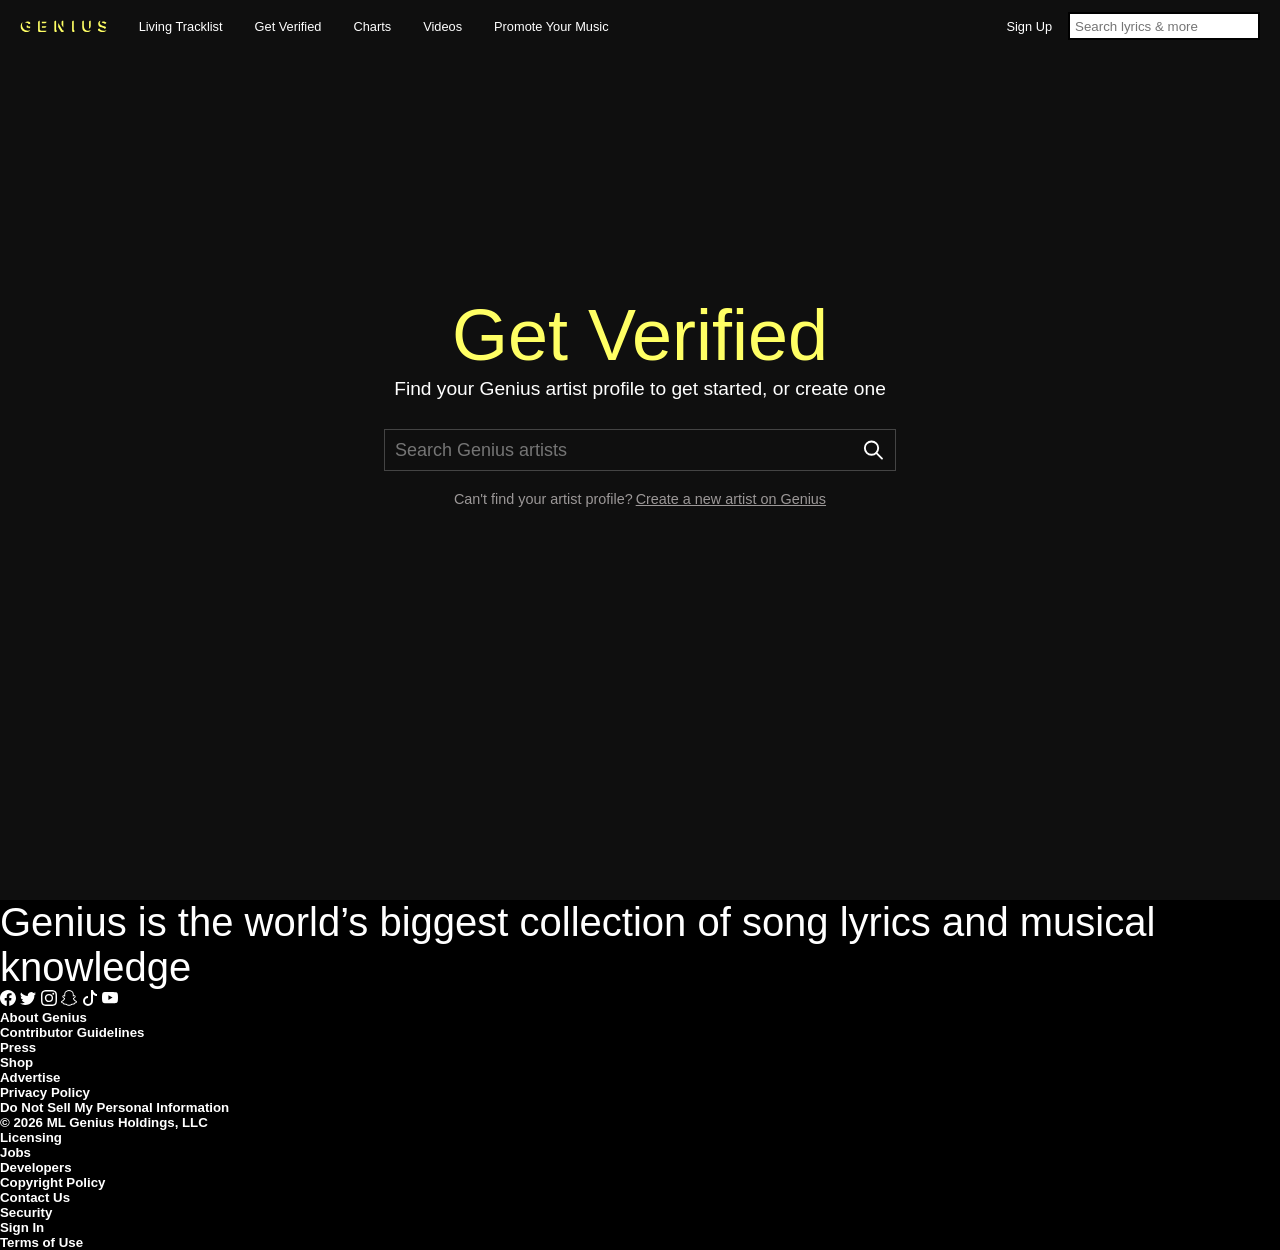
<file: genius-verification-page-clone/index.html>
<!DOCTYPE html>
<html lang="en">
<head>
    <meta charset="UTF-8">
    <meta name="viewport" content="width=device-width, initial-scale=1.0">
    <title>Document</title>
    
    <link rel="stylesheet" href="style.css">
</head>
<body>
    <div class="main">
        <div class="hero">
            <div class="nav">
                <div class="firstnav">
                    <img src="images/genius-logo.svg" alt="Genius" id="logo">
                    <a href="#">Living Tracklist</a>
                    <a href="#">Get Verified</a>
                    <a href="#">Charts</a>
                    <a href="#">Videos</a>
                    <a href="#">Promote Your Music</a>
                </div>
                <div class="secondnav">
                    <a href="#">Sign Up</a>
                    <input type="text" placeholder="Search lyrics & more">
                </div>
            </div>

            <div class="centerbox">
                <h1 id="heading">Get Verified</h1>
                <p id="firstpara">Find your Genius artist profile to get started, or create one</p>
                <div id="mainsearch">
                    <input id="searchbox" type="text" placeholder="Search Genius artists" >
                    <svg xmlns="http://www.w3.org/2000/svg" width="24" height="24" viewBox="0 0 24 24" fill="none" stroke="currentColor" stroke-width="2" stroke-linecap="round" stroke-linejoin="round" class="icon icon-tabler icons-tabler-outline icon-tabler-search"><path stroke="none" d="M0 0h24v24H0z" fill="none" /><path d="M3 10a7 7 0 1 0 14 0a7 7 0 1 0 -14 0" /><path d="M21 21l-6 -6" /></svg>
                </div>
                <div id="undersearch"><p id="second">Can't find your artist profile?</p>
                <a href="#">Create a new artist on Genius</a></div>
            </div>
        </div>
        <div class="other">
            <div class="leftbox">
                <h1>Genius is the world’s biggest collection of song lyrics and musical knowledge</h1>
                <div class="icons">
                <svg xmlns="http://www.w3.org/2000/svg" width="16" height="16" fill="currentColor" class="bi bi-facebook" viewBox="0 0 16 16">
  <path d="M16 8.049c0-4.446-3.582-8.05-8-8.05C3.58 0-.002 3.603-.002 8.05c0 4.017 2.926 7.347 6.75 7.951v-5.625h-2.03V8.05H6.75V6.275c0-2.017 1.195-3.131 3.022-3.131.876 0 1.791.157 1.791.157v1.98h-1.009c-.993 0-1.303.621-1.303 1.258v1.51h2.218l-.354 2.326H9.25V16c3.824-.604 6.75-3.934 6.75-7.951"/>
</svg>
<svg xmlns="http://www.w3.org/2000/svg" width="16" height="16" fill="currentColor" class="bi bi-twitter" viewBox="0 0 16 16">
  <path d="M5.026 15c6.038 0 9.341-5.003 9.341-9.334q.002-.211-.006-.422A6.7 6.7 0 0 0 16 3.542a6.7 6.7 0 0 1-1.889.518 3.3 3.3 0 0 0 1.447-1.817 6.5 6.5 0 0 1-2.087.793A3.286 3.286 0 0 0 7.875 6.03a9.32 9.32 0 0 1-6.767-3.429 3.29 3.29 0 0 0 1.018 4.382A3.3 3.3 0 0 1 .64 6.575v.045a3.29 3.29 0 0 0 2.632 3.218 3.2 3.2 0 0 1-.865.115 3 3 0 0 1-.614-.057 3.28 3.28 0 0 0 3.067 2.277A6.6 6.6 0 0 1 .78 13.58a6 6 0 0 1-.78-.045A9.34 9.34 0 0 0 5.026 15"/>
</svg>
                <svg xmlns="http://www.w3.org/2000/svg" width="16" height="16" fill="currentColor" class="bi bi-instagram" viewBox="0 0 16 16">
  <path d="M8 0C5.829 0 5.556.01 4.703.048 3.85.088 3.269.222 2.76.42a3.9 3.9 0 0 0-1.417.923A3.9 3.9 0 0 0 .42 2.76C.222 3.268.087 3.85.048 4.7.01 5.555 0 5.827 0 8.001c0 2.172.01 2.444.048 3.297.04.852.174 1.433.372 1.942.205.526.478.972.923 1.417.444.445.89.719 1.416.923.51.198 1.09.333 1.942.372C5.555 15.99 5.827 16 8 16s2.444-.01 3.298-.048c.851-.04 1.434-.174 1.943-.372a3.9 3.9 0 0 0 1.416-.923c.445-.445.718-.891.923-1.417.197-.509.332-1.09.372-1.942C15.99 10.445 16 10.173 16 8s-.01-2.445-.048-3.299c-.04-.851-.175-1.433-.372-1.941a3.9 3.9 0 0 0-.923-1.417A3.9 3.9 0 0 0 13.24.42c-.51-.198-1.092-.333-1.943-.372C10.443.01 10.172 0 7.998 0zm-.717 1.442h.718c2.136 0 2.389.007 3.232.046.78.035 1.204.166 1.486.275.373.145.64.319.92.599s.453.546.598.92c.11.281.24.705.275 1.485.039.843.047 1.096.047 3.231s-.008 2.389-.047 3.232c-.035.78-.166 1.203-.275 1.485a2.5 2.5 0 0 1-.599.919c-.28.28-.546.453-.92.598-.28.11-.704.24-1.485.276-.843.038-1.096.047-3.232.047s-2.39-.009-3.233-.047c-.78-.036-1.203-.166-1.485-.276a2.5 2.5 0 0 1-.92-.598 2.5 2.5 0 0 1-.6-.92c-.109-.281-.24-.705-.275-1.485-.038-.843-.046-1.096-.046-3.233s.008-2.388.046-3.231c.036-.78.166-1.204.276-1.486.145-.373.319-.64.599-.92s.546-.453.92-.598c.282-.11.705-.24 1.485-.276.738-.034 1.024-.044 2.515-.045zm4.988 1.328a.96.96 0 1 0 0 1.92.96.96 0 0 0 0-1.92m-4.27 1.122a4.109 4.109 0 1 0 0 8.217 4.109 4.109 0 0 0 0-8.217m0 1.441a2.667 2.667 0 1 1 0 5.334 2.667 2.667 0 0 1 0-5.334"/>
</svg>
<svg xmlns="http://www.w3.org/2000/svg" width="16" height="16" fill="currentColor" class="bi bi-snapchat" viewBox="0 0 16 16">
  <path d="M15.943 11.526c-.111-.303-.323-.465-.564-.599a1 1 0 0 0-.123-.064l-.219-.111c-.752-.399-1.339-.902-1.746-1.498a3.4 3.4 0 0 1-.3-.531c-.034-.1-.032-.156-.008-.207a.3.3 0 0 1 .097-.1c.129-.086.262-.173.352-.231.162-.104.289-.187.371-.245.309-.216.525-.446.66-.702a1.4 1.4 0 0 0 .069-1.16c-.205-.538-.713-.872-1.329-.872a1.8 1.8 0 0 0-.487.065c.006-.368-.002-.757-.035-1.139-.116-1.344-.587-2.048-1.077-2.61a4.3 4.3 0 0 0-1.095-.881C9.764.216 8.92 0 7.999 0s-1.76.216-2.505.641c-.412.232-.782.53-1.097.883-.49.562-.96 1.267-1.077 2.61-.033.382-.04.772-.036 1.138a1.8 1.8 0 0 0-.487-.065c-.615 0-1.124.335-1.328.873a1.4 1.4 0 0 0 .067 1.161c.136.256.352.486.66.701.082.058.21.14.371.246l.339.221a.4.4 0 0 1 .109.11c.026.053.027.11-.012.217a3.4 3.4 0 0 1-.295.52c-.398.583-.968 1.077-1.696 1.472-.385.204-.786.34-.955.8-.128.348-.044.743.28 1.075q.18.189.409.31a4.4 4.4 0 0 0 1 .4.7.7 0 0 1 .202.09c.118.104.102.26.259.488q.12.178.296.3c.33.229.701.243 1.095.258.355.014.758.03 1.217.18.19.064.389.186.618.328.55.338 1.305.802 2.566.802 1.262 0 2.02-.466 2.576-.806.227-.14.424-.26.609-.321.46-.152.863-.168 1.218-.181.393-.015.764-.03 1.095-.258a1.14 1.14 0 0 0 .336-.368c.114-.192.11-.327.217-.42a.6.6 0 0 1 .19-.087 4.5 4.5 0 0 0 1.014-.404c.16-.087.306-.2.429-.336l.004-.005c.304-.325.38-.709.256-1.047m-1.121.602c-.684.378-1.139.337-1.493.565-.3.193-.122.61-.34.76-.269.186-1.061-.012-2.085.326-.845.279-1.384 1.082-2.903 1.082s-2.045-.801-2.904-1.084c-1.022-.338-1.816-.14-2.084-.325-.218-.15-.041-.568-.341-.761-.354-.228-.809-.187-1.492-.563-.436-.24-.189-.39-.044-.46 2.478-1.199 2.873-3.05 2.89-3.188.022-.166.045-.297-.138-.466-.177-.164-.962-.65-1.18-.802-.36-.252-.52-.503-.402-.812.082-.214.281-.295.49-.295a1 1 0 0 1 .197.022c.396.086.78.285 1.002.338q.04.01.082.011c.118 0 .16-.06.152-.195-.026-.433-.087-1.277-.019-2.066.094-1.084.444-1.622.859-2.097.2-.229 1.137-1.22 2.93-1.22 1.792 0 2.732.987 2.931 1.215.416.475.766 1.013.859 2.098.068.788.009 1.632-.019 2.065-.01.142.034.195.152.195a.4.4 0 0 0 .082-.01c.222-.054.607-.253 1.002-.338a1 1 0 0 1 .197-.023c.21 0 .409.082.49.295.117.309-.04.56-.401.812-.218.152-1.003.638-1.18.802-.184.169-.16.3-.139.466.018.14.413 1.991 2.89 3.189.147.073.394.222-.041.464"/>
</svg>
<svg xmlns="http://www.w3.org/2000/svg" width="16" height="16" fill="currentColor" class="bi bi-tiktok" viewBox="0 0 16 16">
  <path d="M9 0h1.98c.144.715.54 1.617 1.235 2.512C12.895 3.389 13.797 4 15 4v2c-1.753 0-3.07-.814-4-1.829V11a5 5 0 1 1-5-5v2a3 3 0 1 0 3 3z"/>
</svg>
<svg xmlns="http://www.w3.org/2000/svg" width="16" height="16" fill="currentColor" class="bi bi-youtube" viewBox="0 0 16 16">
  <path d="M8.051 1.999h.089c.822.003 4.987.033 6.11.335a2.01 2.01 0 0 1 1.415 1.42c.101.38.172.883.22 1.402l.01.104.022.26.008.104c.065.914.073 1.77.074 1.957v.075c-.001.194-.01 1.108-.082 2.06l-.008.105-.009.104c-.05.572-.124 1.14-.235 1.558a2.01 2.01 0 0 1-1.415 1.42c-1.16.312-5.569.334-6.18.335h-.142c-.309 0-1.587-.006-2.927-.052l-.17-.006-.087-.004-.171-.007-.171-.007c-1.11-.049-2.167-.128-2.654-.26a2.01 2.01 0 0 1-1.415-1.419c-.111-.417-.185-.986-.235-1.558L.09 9.82l-.008-.104A31 31 0 0 1 0 7.68v-.123c.002-.215.01-.958.064-1.778l.007-.103.003-.052.008-.104.022-.26.01-.104c.048-.519.119-1.023.22-1.402a2.01 2.01 0 0 1 1.415-1.42c.487-.13 1.544-.21 2.654-.26l.17-.007.172-.006.086-.003.171-.007A100 100 0 0 1 7.858 2zM6.4 5.209v4.818l4.157-2.408z"/>
</svg>
            </div>
            </div>
            <div class="rightbox">
                <div class="left">
                    <h5>About Genius</h5>
                    <h5>Contributor Guidelines</h5>
                    <h5>Press</h5>
                    <h5>Shop</h5>
                    <h5>Advertise</h5>
                    <h5>Privacy Policy</h5>
                    <h5>Do Not Sell My Personal Information</h5>
                    <h5>© 2026 ML Genius Holdings, LLC</h5>
                </div>
                <div class="right">
                    <h5>Licensing</h5>
                    <h5>Jobs</h5>
                    <h5>Developers</h5>
                    <h5>Copyright Policy</h5>
                    <h5>Contact Us</h5>
                    <h5>Security</h5>
                    <h5>Sign In</h5>
                    <h5>Terms of Use</h5>
                </div>
            </div>
        </div>  
    </div>
</body>
</html>
</file>
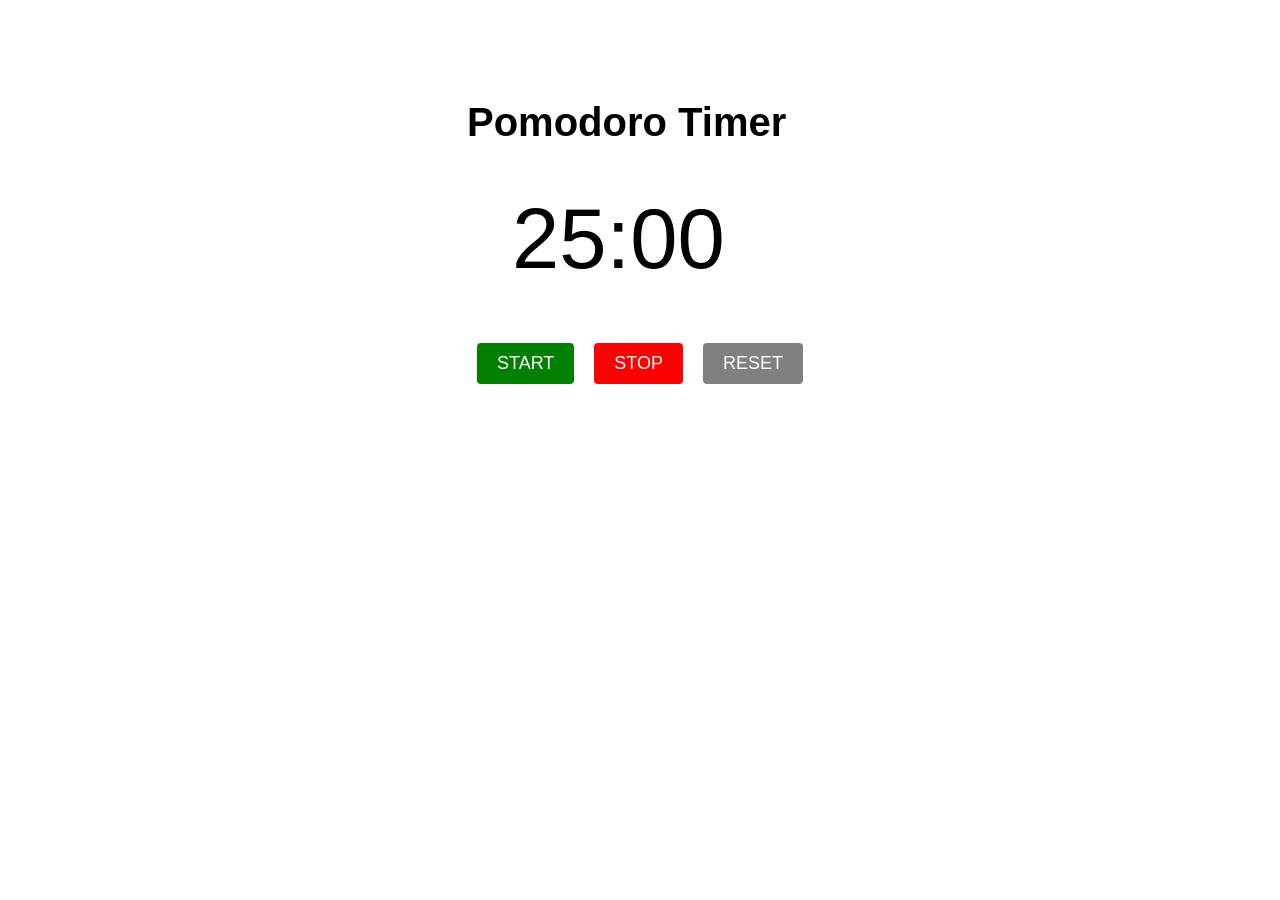
<file: pomodoro-timer/index.html>
<!DOCTYPE html>
<html lang="en">
<head>
    <meta charset="UTF-8">
    <meta name="viewport" content="width=device-width, initial-scale=1.0">
    <title>Document</title>
    <link rel="stylesheet" href="style.css">
</head>
<body>
    <div class="container">
        <h1 class="heading">Pomodoro Timer</h1>
        <p class="timer" id="timer">25:00</p>
        <div class="button-wrapper">
            <button id="start">Start</button>
            <button id="stop">Stop</button>
            <button id="reset">Reset</button>
        </div>
    </div>
    <script src="script.js"></script>
</body>
</html>
</file>
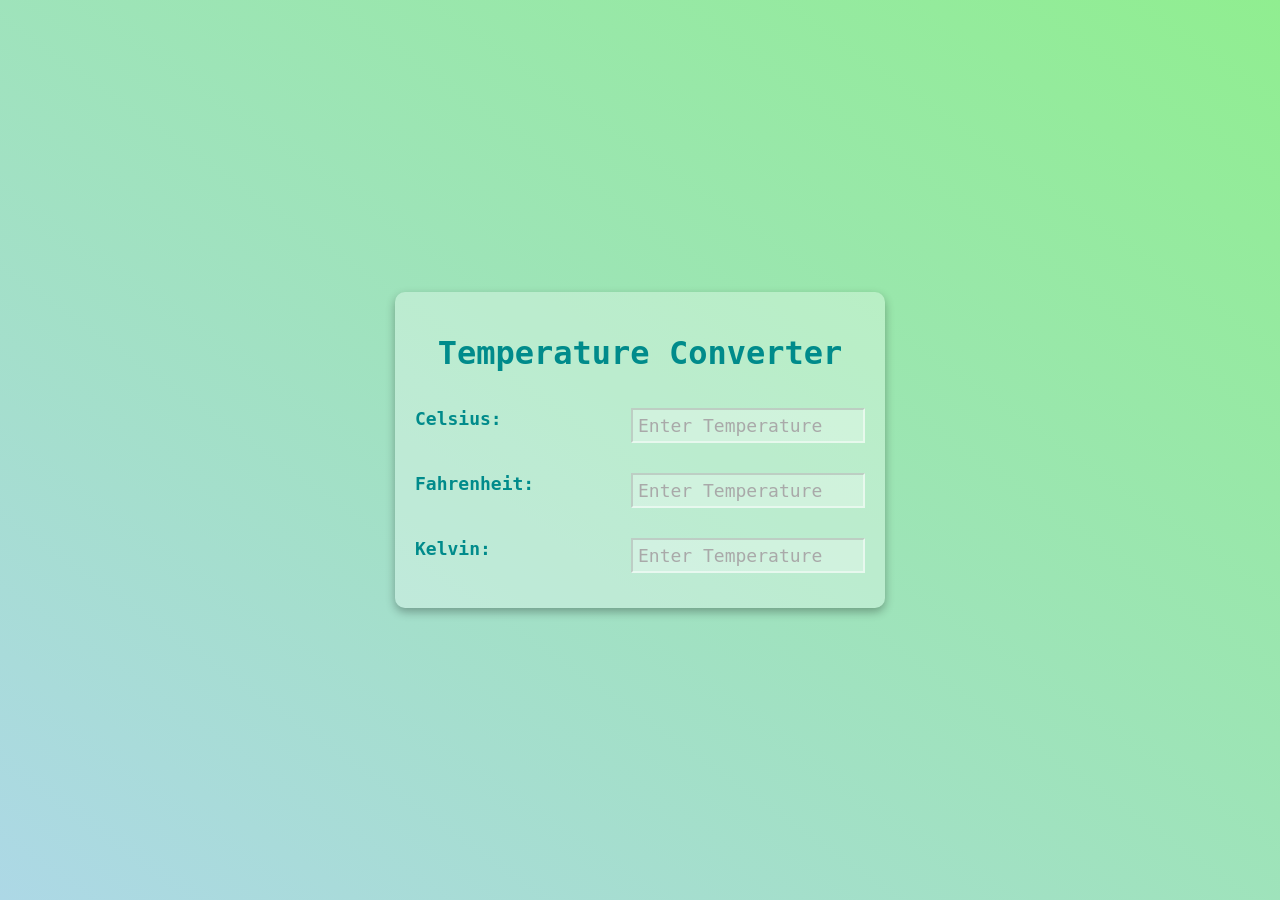
<file: temperature-converter/index.html>
<!DOCTYPE html>
<html lang="en">
<head>
    <meta charset="UTF-8">
    <meta name="viewport" content="width=device-width, initial-scale=1.0">
    <title>Document</title>
    <link rel="stylesheet" href="style.css">
</head>
<body>
    <div class="container">
        <h1>Temperature Converter</h1>
        
        <div class="temp-container">
            <label for="celsius">Celsius:</label>
            <input 
            onchange="computeTemp(event)"
            type="number"
            name="celsius"
            id="celsius"
            placeholder="Enter Temperature"
            class="input"
            >
        </div>

        <div class="temp-container">
            <label for="fahrenheit">Fahrenheit:</label>
            <input 
            onchange="computeTemp(event)"
            type="number"
            name="fahrenheit"
            id="fahrenheit"
            placeholder="Enter Temperature"
            class="input"
            >
        </div>

        <div class="temp-container">
            <label for="kelvin">Kelvin:</label>
            <input 
            onchange="computeTemp(event)"
            type="number"
            name="kelvin"
            id="kelvin"
            placeholder="Enter Temperature"
            class="input"
            >
        </div>
    </div>
    <script src="script.js"></script>
</body>
</html>
</file>
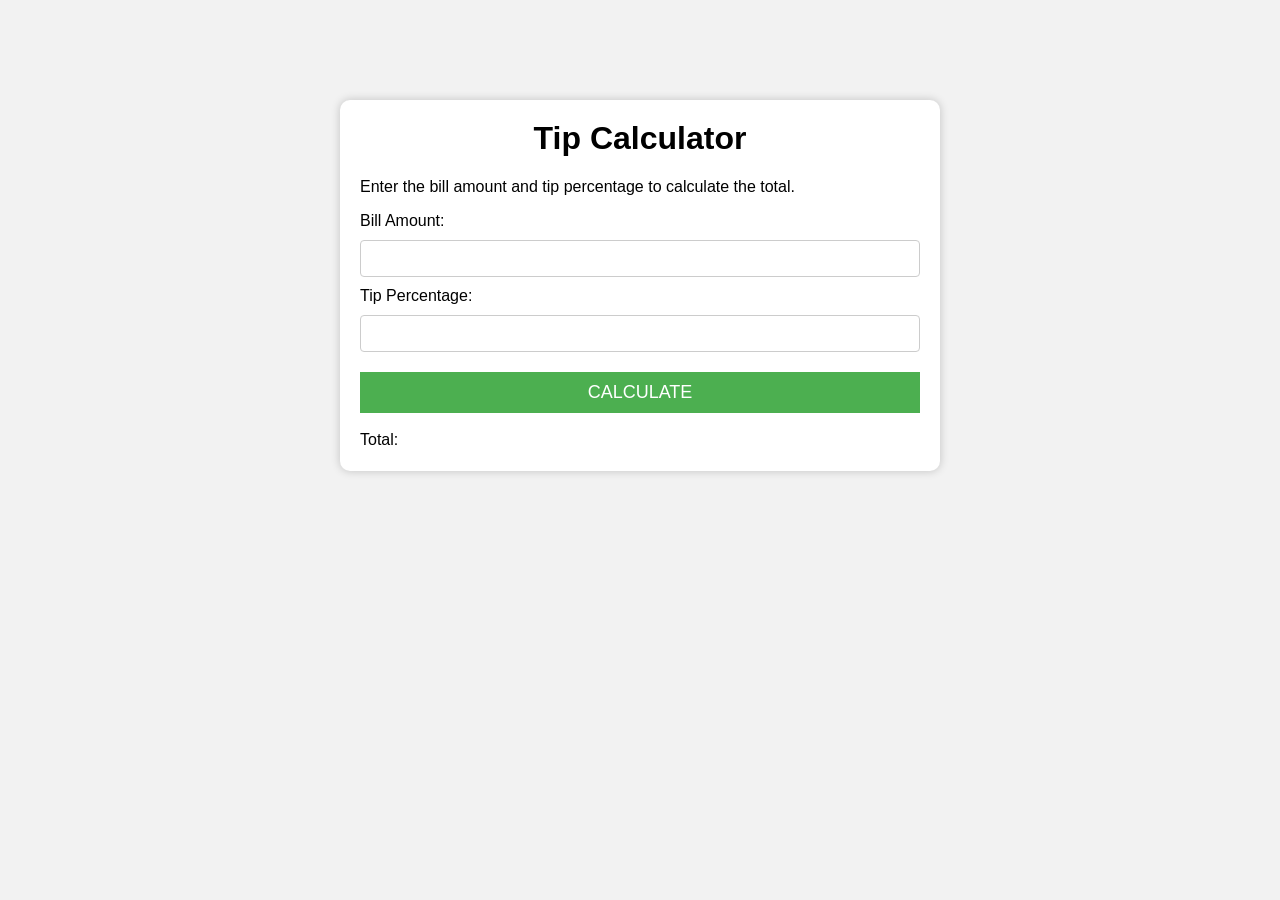
<file: tip-calculator/index.html>
<!DOCTYPE html>
<html lang="en">
<head>
    <meta charset="UTF-8">
    <meta name="viewport" content="width=device-width, initial-scale=1.0">
    <title>Tip Calculator</title>
    <link rel="stylesheet" href="style.css">
</head>
<body>
    <div class="container">
            
                <h1>Tip Calculator</h1>
                <p>Enter the bill amount and tip percentage to calculate the total.</p>
                <label for="bill">Bill Amount:</label>
                <input type="number" id="bill">
                <br/>
                <label for="percent">Tip Percentage:</label>
                <input type="number" id="percent">
                <br/>
                <button id="calculate">Calculate</button>
                <br/>
                <label for="total">Total:</label>
                <span id="total"></span>
            <script src="script.js"></script>
</body>
</html>
</file>
<file: genius-verification-page-clone/style.css>
* {
    margin: 0;
    padding: 0;
    font-family: 'Programme-Light', 'Programme Regular' ,sans-serif;
    box-sizing: border-box;
}

html, body {
    width: 100%;
    height: 100%;
    color: white;
    background-color: #0F0F0F;
}

.hero{
    width: 100vw;
    height: 100vh;
    background-color: #0F0F0F;
}

.nav{
    width: 100%;
    display: flex;
    justify-content: space-between;
    font-size: 0.8rem;
    font-weight: 100;
    color: #F7F3F7;
    padding: 12px 20px;
    
}
.firstnav{
    display: flex;
    justify-content: space-evenly;
    align-items: center;
    gap: 2rem;
}
.secondnav{
    display: flex;
    justify-content: space-evenly;
    gap: 1rem;
    align-items: center;
}
.secondnav input{
    height: 28px;
    width: 12rem;
    padding: 5px;
    color: #020202;
    border: 2px solid black;
}
#logo{
    
    height: 13px;
    
}
.nav a{
    color: white;
    text-decoration: none;
}

.centerbox{
    display: flex;
    color: white;
    flex-direction: column;
    justify-content: center;
    align-items: center;
    padding-top: 240px;
}
#heading{
    font-size: 4.5rem;
    font-weight: 400;
    color: #FFFF64;
    line-height: 1.2;
    
}

#firstpara{
    font-size: 1.2rem;
}

#mainsearch{
    border: 1px solid #444;
    margin-top: 1.8rem;
    display: flex;
    align-items: center;
    justify-content: space-between;
    color: white;
    width: 40vw;
    position: relative;
    padding-right: 10px;
}
#mainsearch input{
    background: transparent;
    border:none;
    outline: none;
    font-size: 18px;
    width: 100%;
    height: 2.5rem;
    padding: 10px;
    color: white;
}
#mainsearch:hover, 
#mainsearch:focus-within {        /* Highlights the whole box when typing */
    border-color: white;
}
#mainsearch i{
    color: white !important;
    font-size: 20px;
    height: 30px;
    width: 30px;
    position: absolute;
}
#undersearch{
    display: flex;
    gap: 3px;
    margin-top: 20px;
    font-size: 0.9rem;
    color: #9c9898;
}
#undersearch a{
    color:#9c9898 ;
}


.other{
    width: 100vw;
    
    background-color: black;
    
    
}
.leftbox{
    

    
}

.leftbox h1{
    font-size: 2.5rem;
    font-weight: 150;
}
</file>
<file: pomodoro-timer/style.css>
*{
    margin: 0;
    box-sizing: border-box;
    font-family: 'Trebuchet MS', 'Lucida Sans Unicode', 'Lucida Grande', 'Lucida Sans', Arial, sans-serif;
}

body{
    display: flex;
    justify-content: center;
}
.container{
    margin: 100px;
    display: flex;
    justify-content: center;
    flex-direction: column;
}
h1{
font-size: 40px;

}

.timer{
    font-size: 85px;
    margin: 45px;
}

.button-wrapper{
    display: flex;
    justify-content: space-between;
}

button{
    padding: 10px 20px;
    margin: 10px;
    font-size: 18px;
    color: white;
    border: none;
    border-radius: 4px;
    cursor: pointer;
    text-transform: uppercase;
    transition: opacity 0.3s ease-in-out;

}
button:hover {
  opacity: 0.7;
}

#start{
    background-color: green;
}
#stop{
    background-color: red;
}
#reset{
    background-color: grey;
}
</file>
<file: temperature-converter/style.css>
body{
    margin: 0;
    min-height: 100vh;
    background: linear-gradient(to left bottom,lightgreen,lightblue);
    display: flex;
    justify-content: center;
    align-items: center;
    font-family: monospace;
    color: darkcyan;
}

.container{
    background: rgba(255, 255, 255, 0.3);
    padding: 20px;
    box-shadow: 0 4px 10px rgba(0, 0, 0, 0.3);
    width: 85%;
    max-width: 450px;
    min-width: 350px;
    display: flex;
    flex-direction: column;
    align-items: center;
    border-radius: 10px;
}
h1{
    font-size: 32px;
}

.temp-container{
    width: 100%;
    padding: 15px;
    font-weight: bold;
    font-size: 18px;
}

.input{
    width: 220px;
    font-family: monospace;
    padding: 5px;
    float: right;
    outline: none;
    background: rgba(255, 255, 255, 0.3);
    border-color: rgba(255, 255, 255, 0.5);
    color: darkgreen;
    font-size: 18px;
    
}

.input::placeholder{
    color: darkgray;
}
</file>
<file: tip-calculator/style.css>
*{
    box-sizing: border-box;
}

body{
    background-color: #f2f2f2;
    font-family:  Helvetica, sans-serif;
}

.container{
    background-color: white;
    max-width: 600px;
    margin: 100px auto;
    padding: 20px;
    box-shadow: 0 0 10px rgba(0, 0, 0, 0.2);
    border-radius: 10px;
}

h1{
    margin-top: 0;
    text-align: center;
}

input{
    padding: 10px;
    border: 1px solid #ccc;
    border-radius: 4px;
    margin: 10px 0;
    width: 100%;
}

button{
    background-color: #4caf50;
    color: white;
    padding: 10px;
    border: none;
    cursor: pointer;
    margin: 10px 0;
    width: 100%;
    font-size: 18px;
    text-transform: uppercase;
    transition: background-color 0.2s ease;
}

button:hover{
    background-color: #45a049;
}

#total{
    font-size: 24px;
    font-weight: bold;
    margin-top: 10px;
}
</file>
